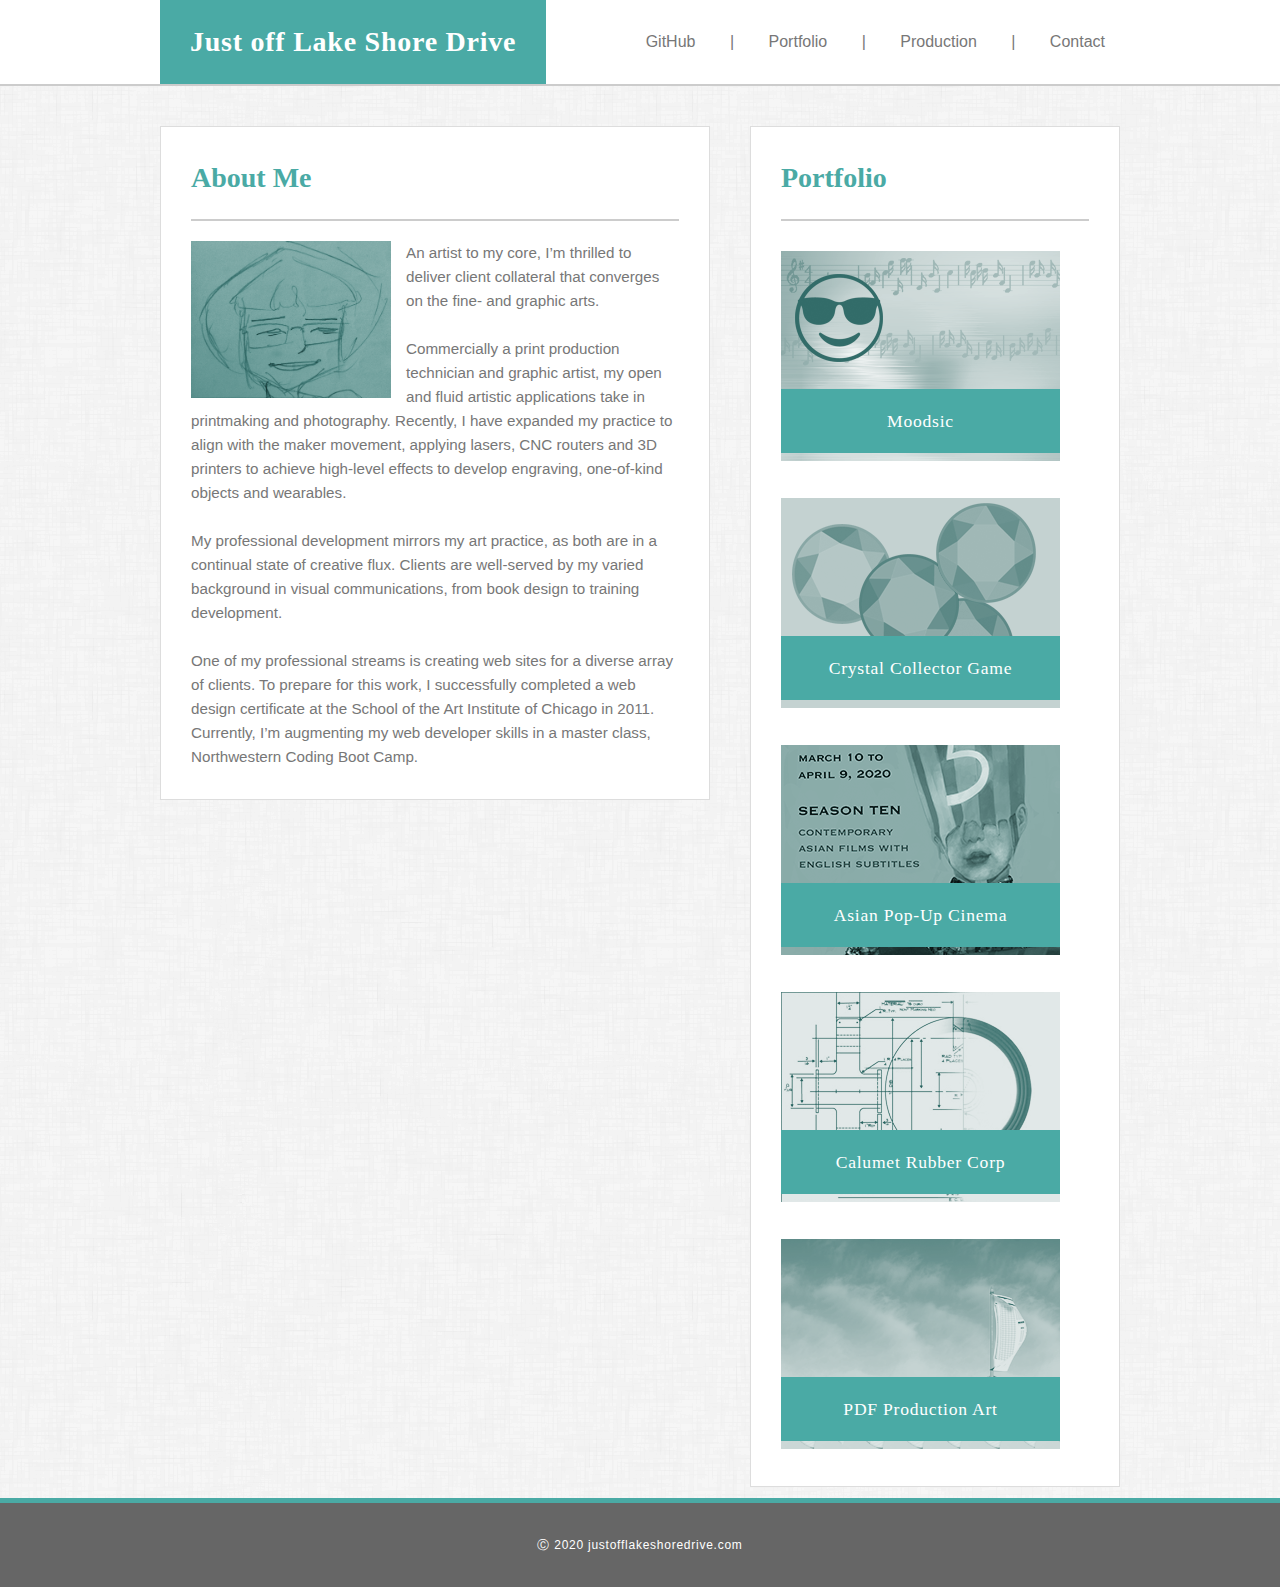
<file: index.html>
<!DOCTYPE html>
<html lang="eng">

<head>
    <meta charset="utf-8" />
    <meta name="viewport" content="width=device-width, initial-scale=1.0">
    <!-- SEO Optimization cause you can use an acronym with out some redundancy -->
    <meta name="Just off Lake Shore Drive, A Creative Upstart for Print Design, Experiential Modeling and one Day Full Stack Development, maybe.">
    <title>About Helen Smith, A Creative Upstart.</title>
    <!-- Favicon -->
    <link rel="shortcut icon" href="favicon.ico" type="image/x-icon">
    <!-- Myers Rest -->
    <link rel="stylesheet" type="text/css" href="assets/css/reset.css">
    <link rel="stylesheet" type="text/css" href="assets/css/style.css">

</head>

<body>
    <!-- start header-->
    <header>
        <!-- start logo-->
        <div class="mast_box">
            <h1 class="left">Just off Lake Shore Drive</h1>
            <!-- start naviagtion bar-->
            <nav>
                <ul>
                    <li><a href="https://github.com/intaglioplate312" target="_blank">GitHub</a></li>
                    <li>|</li>
                    <!--is there a cleaner way to do this?-->
                    <li><a href="https://justofflakeshoredrive.com/portfolio/portfolio.html">Portfolio</a></li>
                    <li>|</li>
                    <li><a href="production.html">Production</a></li>
                    <li>|</li>
                    <li><a href="mailto:justofflakeshoredrive@gmail.com?subject=Mail from git io Site">Contact</a></li>
                </ul>
            </nav>
        </div>
        <!--close mast_box-->
    </header>

    <!--start content-->
    <main class="clear">
        <!--start left content-->
        <section class="left">
            <article>
                <h2 class="heading">About Me</h2>
                <img class="left gutter_right" src="assets/images/headshot.png" alt="caricature of Helen Smith">

                <!--Can you believe this drivel? But I got three CAAPs grants so I guess art speak rules!!-->
                <p class="rigth">
                    An artist to my core, I’m thrilled to deliver client collateral that converges on the fine- and graphic arts.
                    <br> <br>Commercially a print production technician and graphic artist, my open and fluid artistic applications take in printmaking and photography. Recently, I have expanded my practice to align with the maker movement, applying lasers,
                    CNC routers and 3D printers to achieve high-level effects to develop engraving, one-of-kind objects and wearables.
                    <br> <br>My professional development mirrors my art practice, as both are in a continual state of creative flux. Clients are well-served by my varied background in visual communications, from book design to training development.
                    <br> <br>One of my professional streams is creating web sites for a diverse array of clients. To prepare for this work, I successfully completed a web design certificate at the School of the Art Institute of Chicago in 2011. Currently,
                    I’m augmenting my web developer skills in a master class, Northwestern Coding Boot Camp.
                </p>

            </article>
        </section>
        <!--end left content-->

        <!--start sidebar so to speak-->
        <aside class="right">

            <h2 class="heading">Portfolio</h2>

            <div class="gallery_box">
                <a href="https://thompsonjonm.github.io/project-one/" target="_blank"> <img src="assets/images/moodsic.png" alt="a musical mood adjustment app "></a>
                <a href="https://thompsonjonm.github.io/project-one/" target="_blank">
                    <h4 class="gallery_label">Moodsic</h4>
                </a>
            </div>
            <!--closes galery box-->

            <div class="gallery_box">
                <a href="https://justofflakeshoredrive.com/crystal-collector/index.html" target="_blank"><img src="assets/images/crystal.png" alt="a jQuery guessing game"></a>
                <a href="https://justofflakeshoredrive.com/crystal-collector/index.html" target="_blank">
                    <h4 class="gallery_label">Crystal Collector Game</h4>
                    <a href="https://github.com/intaglioplate312/stunning_crystals_game/blob/master/README.md" target="_blank"></a>
            </div>
            <!--closes galery box-->

            <div class="gallery_box">
                <a href="https://www.asianpopupcinema.org/season-11-epassport" target="_blank"><img src="assets/images/apuc.png" alt="program for season 6 asian pop up cinema passport"></a>
                <a href="https://www.asianpopupcinema.org/season-11-epassport" target="_blank">
                    <h4 class="gallery_label">Asian Pop-Up Cinema</h4>
                </a>
            </div>
            <!--closes galery box-->

            <div class="gallery_box">
                <a href="https://calumetrubber.com/" target="_blank"> <img src="assets/images/calumet.png" alt="print production"></a>
                <a href="https://calumetrubber.com/history.html" target="_blank">
                    <h4 class="gallery_label">Calumet Rubber Corp</h4>
                </a>
            </div>
            <!--closes galery box-->

            <div class="gallery_box">
                <a href="portfolio.pdf" target="_blank"><img src="assets/images/port.png" alt="chess series"></a>
                <a href="https://justofflakeshoredrive.com/" target="_blank">
                    <h4 class="gallery_label">PDF Production Art</h4>
                </a>
            </div>
            <!--closes galery box-->
        </aside>
    </main>
    <!--end main contnet area-->

    <footer>
        <div class="mast_box">
            <h6>&#9400; 2020 justofflakeshoredrive.com</h6>
        </div>
        <!--close mast_box-->
    </footer>

</body>

</html>
</file>
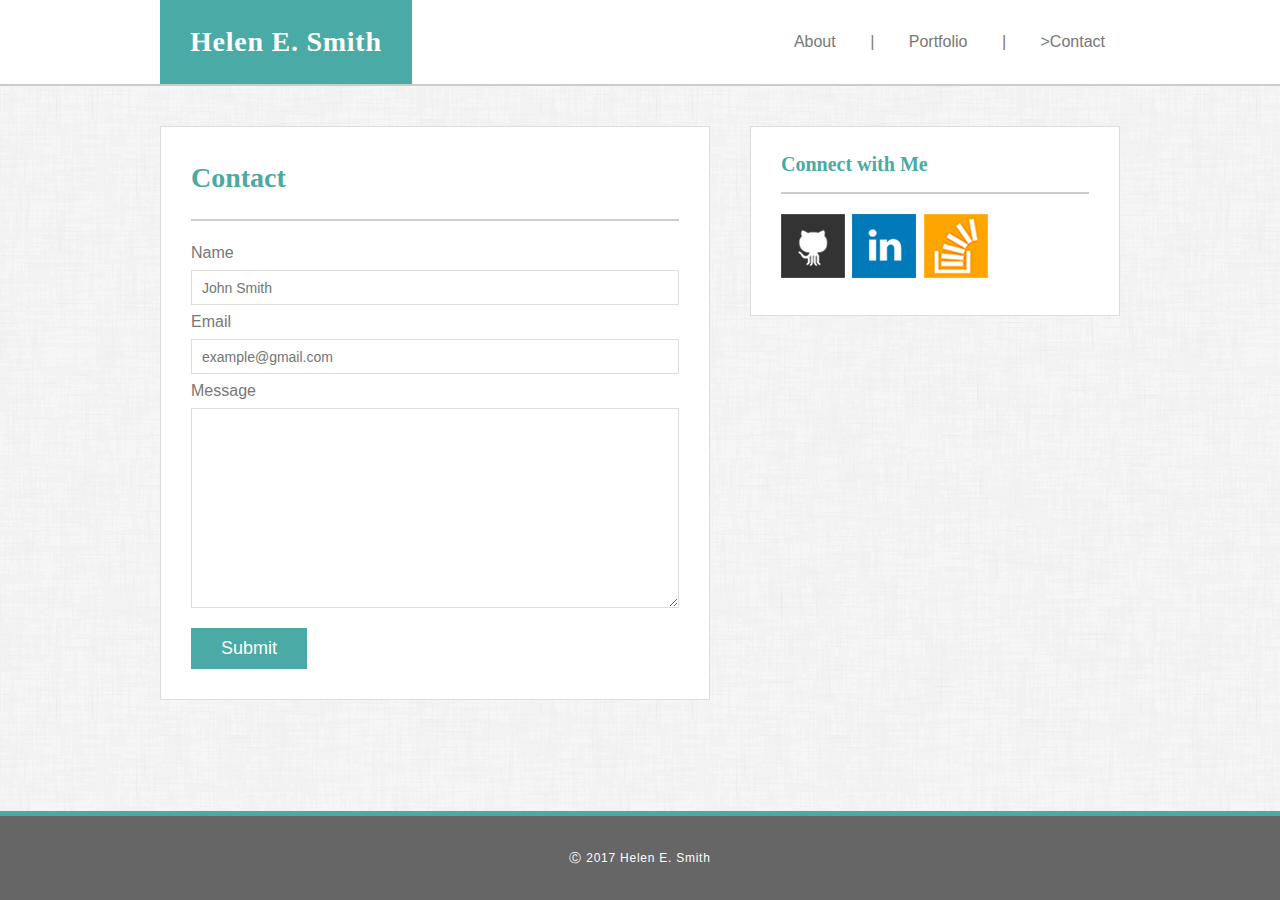
<file: contact.html>
<!DOCTYPE html>
<html lang="eng">

<head>
    <meta charset="utf-8" />
    <meta name="viewport" content="width=device-width, initial-scale=1.0">
    <!-- SEO Optimization cause you can use an acronym with out some redundancy -->
    <meta name="Just off Lake Shore Drive, A Creative Upstart for Print Design, Experiential Modeling and one Day Full Stack Development, maybe.">
    <title>Contact Helen Smith, A Creative Upstart.</title>
    <!-- Favicon -->
    <link rel="shortcut icon" href="favicon.ico" type="image/x-icon">
    <!-- Myers Rest -->
    <link rel="stylesheet" type="text/css" href="assets/css/reset.css">
    <link rel="stylesheet" type="text/css" href="assets/css/style.css">

</head>

<body>
    <!-- start header-->
    <header>
        <!-- start logo-->
        <div class="mast_box">
            <a href="index.html">
                <h1 class="left">Helen E. Smith</h1>
            </a>
            <!-- start naviagtion bar-->
            <nav>
                <ul>
                    <li><a href="index.html">About</a></li>
                    <li>|</li>
                    <!--is there a cleaner way to do this?-->
                    <li><a href="portfolio.html">Portfolio</a></li>
                    <li>|</li>
                    <li><a href="mailto:intaglioplate@yahoo.com?subject=Mail from Portfolio Site">>Contact</a></li>
                </ul>
            </nav>
        </div>
        <!--close mast_box-->
    </header>

    <!--start content-->
    <main class="clear">
        <!--start left content-->
        <section class="left">
            <article>
                <h2 class="heading">Contact</h2>
                <!--<old form>
  					<h4>Name</h4>
  					<input type="text" name="name" value="John Smith">
  					<br>
  					<h4>Email</h4>
  					<input type="text" name="email" value="example@gmail.com">
  					<br>
  					<h4>Message</h4>
  					<textarea name="message" rows="15">	
  					</textarea>
  					<br>
  					<input type="submit" value="Submit">
				</form>	-->
                <!--new form taken from solution-->
                <form id="contact-form">
                    <ul>
                        <li>
                            <label for="name">Name</label>
                            <input type="text" id="name" name="name" placeholder="John Smith" required="required">
                        </li>
                        <li>
                            <label for="email">Email</label>
                            <input type="email" id="email" name="email" placeholder="example@gmail.com" required="required">
                        </li>
                        <li>
                            <label for="message">Message</label>
                            <textarea id="message" name="message" required="required"></textarea>
                        </li>
                    </ul>
                    <input type="submit">
                </form>
            </article>
        </section>
        <!--end left content-->

        <!--start sidebar so to speak-->
        <aside class="right">
            <h3 class="heading">Connect with Me</h3>
            <!--default inline image string -->
            <a href="https://github.com/intaglioplate312" target="_blank"><img src="assets/images/github_icon.png" alt="github icon"></a>
            <a href="https://www.linkedin.com/in/justofflakeshoredrive/" target="_blank"><img src="assets/images/linkedin_icon.png" alt="linkedin_icon.png"></a>
            <a href="https://stackexchange.com/users/10752583/smith93901" target="_blank"><img src="assets/images/stackoverflow_icon.png" alt="stackoverflow_icon.png"></a>
        </aside>
    </main>
    <!--end main contnet area-->

    <footer>
        <div class="mast_box">
            <h6>&#9400; 2017 Helen E. Smith</h6>
        </div>
        <!--close mast_box-->
    </footer>

</body>

</html>
</file>
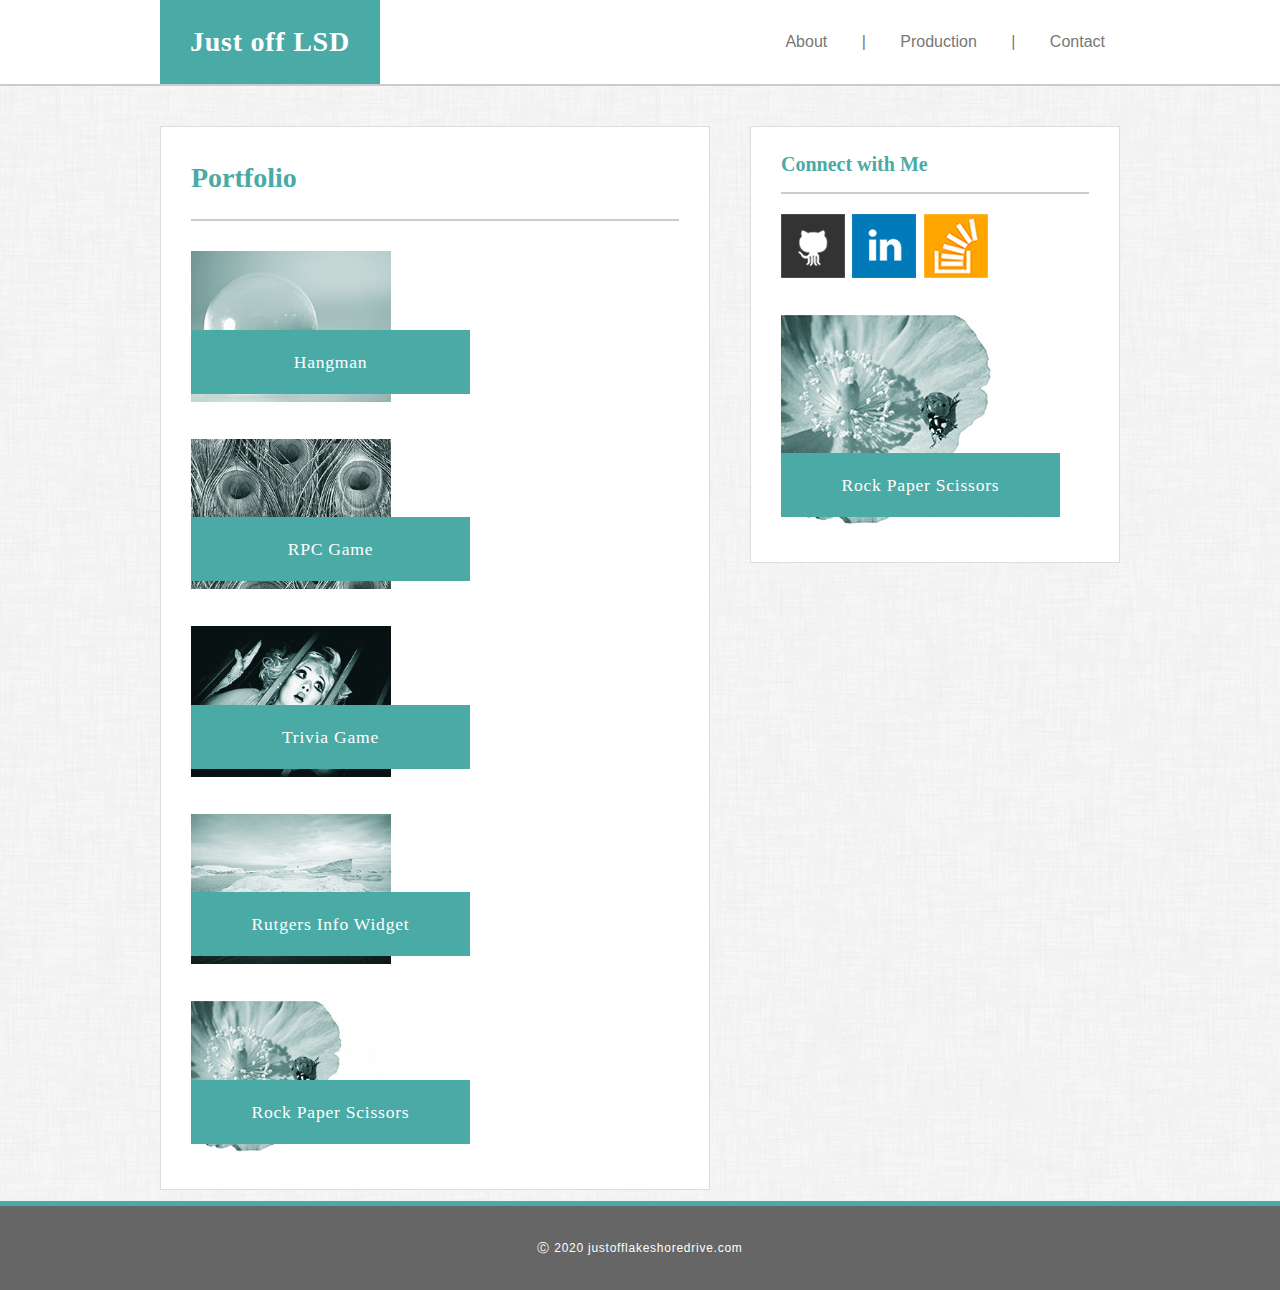
<file: portfolio.html>
<!DOCTYPE html>
<html lang="eng">

<head>
    <meta charset="utf-8" />
    <meta name="viewport" content="width=device-width, initial-scale=1.0">
    <!-- SEO Optimization cause you can use an acronym with out some redundancy -->
    <meta name="Just off Lake Shore Drive, A Creative Upstart for Print Design, Experiential Modeling and one Day Full Stack Development, maybe.">
    <title>Portfolio of Helen Smith, A Creative Upstart.</title>
    <!-- Favicon -->
    <link rel="shortcut icon" href="favicon.ico" type="image/x-icon">
    <!-- Myers Rest -->
    <link rel="stylesheet" type="text/css" href="assets/css/reset.css">
    <link rel="stylesheet" type="text/css" href="assets/css/style.css">

</head>

<body>
    <!-- start header-->
    <header>
        <!-- start logo-->
        <div class="mast_box">
            <a href="index.html">
                <h1 class="left">Just off LSD</h1>
            </a>
            <!-- start naviagtion bar-->
            <nav>
                <ul>
                    <li><a href="index.html">About</a></li>
                    <li>|</li>
                    <li><a href="production.html">Production</a></li>
                    <li>|</li>
                    <li><a href="mailto:justofflakeshoredrive@gmail.com?subject=Mail from git io Site">Contact</a></li>
                </ul>
            </nav>
        </div>
        <!--close mast_box-->
    </header>

    <!--start content-->
    <main class="clear">
        <!--start left content-->
        <section class="left">
            <article>
                <h2 class="heading">Portfolio</h2>

                <div class="gallery_box">
                    <img src="assets/images/ima.jpg" alt="This will be a link to a game sample">
                    <h4 class="gallery_label">Hangman</h4>
                </div>
                <!--closes galery box-->

                <div class="gallery_box">
                    <img src="assets/images/imb.jpg" alt="This will be a link to a game sample">
                    <h4 class="gallery_label">RPC Game</h4>
                </div>
                <!--closes galery box-->

                <div class="gallery_box">
                    <img src="assets/images/imc.jpg" alt="This will be a link to a game sample">
                    <h4 class="gallery_label">Trivia Game</h4>
                </div>
                <!--closes galery box-->

                <div class="gallery_box ">
                    <img src="assets/images/imd.jpg" alt="This will be a link to a game sample">
                    <h4 class="gallery_label">Rutgers Info Widget</h4>
                </div>
                <!--closes galery box-->

                <div class="gallery_box">
                    <img src="assets/images/ime.jpg" alt="This will be a link to a game sample">
                    <h4 class="gallery_label">Rock Paper Scissors</h4>
                </div>
                <!--closes galery box-->
            </article>
        </section>
        <!--end left content-->
        <!--start sidebar so to speak-->
        <aside class="right">
            <h3 class="heading">Connect with Me</h3>
            <!--default inline image string -->
            <a href="https://github.com/intaglioplate312" target="_blank"><img src="assets/images/github_icon.png" alt="github icon"></a>
            <a href="https://www.linkedin.com/in/justofflakeshoredrive/" target="_blank"><img src="assets/images/linkedin_icon.png" alt="linkedin_icon.png"></a>
            <a href="https://stackexchange.com/users/10752583/smith93901" target="_blank"><img src="assets/images/stackoverflow_icon.png" alt="stackoverflow_icon.png"></a>
            
            <div class="gallery_box left">
                    <img src="assets/images/ime.jpg" alt="This will be a link to a game sample">
                    <h4 class="gallery_label">Rock Paper Scissors</h4>
                </div>
        </aside>
    </main>
    <!--end main contnet area-->

    <footer>
        <div class="mast_box">
            <h6>&#9400; 2020 justofflakeshoredrive.com</h6>
        </div>
        <!--close mast_box-->
    </footer>

</body>

</html>
</file>
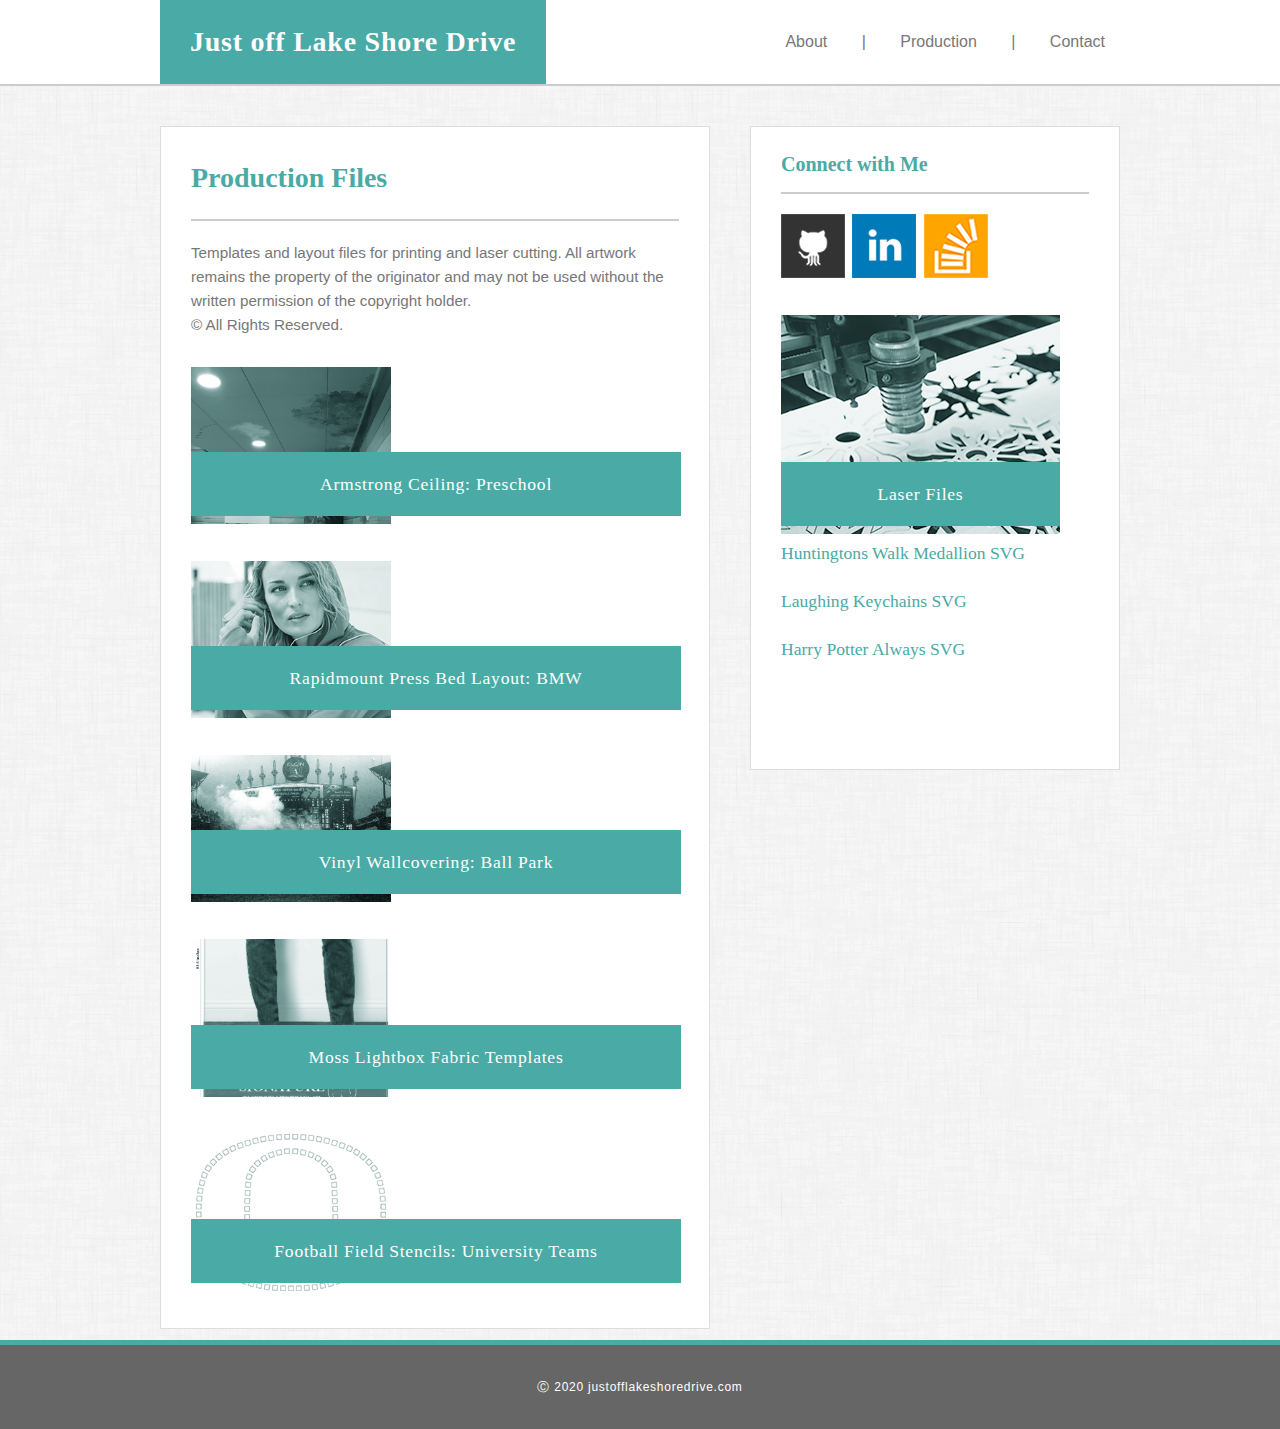
<file: production.html>
<!DOCTYPE html>
<html lang="eng">

<head>
    <meta charset="utf-8" />
    <meta name="viewport" content="width=device-width, initial-scale=1.0">
    <!-- SEO Optimization cause you can use an acronym with out some redundancy -->
    <meta name="Just off Lake Shore Drive, A Creative Upstart.">
    <title>Just off Lake Shore Drive Production Art.</title>
    <!-- Favicon -->
    <link rel="shortcut icon" href="favicon.ico" type="image/x-icon">
    <!-- Myers Rest -->
    <link rel="stylesheet" type="text/css" href="assets/css/reset.css">
    <link rel="stylesheet" type="text/css" href="assets/css/style.css">

</head>

<body>
    <!-- start header-->
    <header>
        <!-- start logo-->
        <div class="mast_box">
            <a href="index.html">
                <h1 class="left">Just off Lake Shore Drive</h1>
            </a>
            <!-- start naviagtion bar-->
            <nav>
                <ul>
                    <li><a href="index.html">About</a></li>
                    <li>|</li>
                    <!--is there a cleaner way to do this?-->
           
                    <li><a href="production.html">Production</a></li>
                    <li>|</li>
                    <li><a href="mailto:justofflakeshoredrive@gmail.com?subject=Mail from git io Site">Contact</a></li>
                </ul>
            </nav>
        </div>
        <!--close mast_box-->
    </header>

    <!--start content-->
    <main class="clear">
        <!--start left content-->
        <section class="left">
            <article>
                <h2 class="heading">Production Files</h2><p>
                Templates and layout files for printing and laser cutting. All artwork remains the property of the originator and may not be used without the written permission of the copyright holder. <br/> &copy; All Rights Reserved.</p>

                <div class="gallery_boxp">
                    <a href="pdfs/ceiling_sky_rcp.pdf" target="_blank"> 
                        <img src="assets/images/armstrong.png" alt="This will be a link to a game sample">
                    <h4 class="gallery_label">Armstrong Ceiling: Preschool </h4>
                    </a>
                </div>
                <!--closes galery box-->

                <div class="gallery_boxp">
                    <a href="pdfs/radipmount.pdf" target="_blank"> 
                    <img src="assets/images/BMW_AthletIcs_BK_Shot_02_4374_RES_RET.png" alt="This will be a link to a game sample">
                    <h4 class="gallery_label">Rapidmount Press Bed Layout: BMW </h4>
                    </a>
                </div>
                <!--closes galery box-->

                <div class="gallery_boxp">
                    <a href="pdfs/vinyl_wallcovering.pdf" target="_blank"> 
                    <img src="assets/images/comiskey.png" alt="image for vinyl wallcovering, comiskey ballpark">
                    <h4 class="gallery_label">Vinyl Wallcovering: Ball Park</h4>
                    </a>
                </div>
                <!--closes galery box-->

                <div class="gallery_boxp ">
                    <a href="pdfs/moss_backlite_lightbox.pdf" target="_blank"> 
                    <img src="assets/images/moss.png" alt="This will be a link to a game sample">
                    <h4 class="gallery_label">Moss Lightbox Fabric Templates</h4>
                    </a>
                </div>
                <!--closes galery box-->

                <div class="gallery_boxp">
                    <a href="pdfs/big_logos.pdf" target="_blank"> 
                    <img src="assets/images/big_logo_oregon.png" alt="This will be a link to a game sample">
                        <a href="pdfs/big_logos.pdf" target="_blank"> <h4 class="gallery_label">Football Field Stencils: University Teams </h4></a>
                    </a>
                </div>
                
            </article>
        </section>
        <!--end left content-->
        <!--start sidebar so to speak-->
        <aside class="right">
            
          
            <h3 class="heading">Connect with Me</h3>
            <!--default inline image string -->
            <a href="https://github.com/intaglioplate312" target="_blank"><img src="assets/images/github_icon.png" alt="github icon"></a>
            <a href="https://www.linkedin.com/in/justofflakeshoredrive/" target="_blank"><img src="assets/images/linkedin_icon.png" alt="linkedin_icon.png"></a>
            <a href="https://stackexchange.com/users/10752583/smith93901" target="_blank"><img src="assets/images/stackoverflow_icon.png" alt="stackoverflow_icon.png"></a>
            
            <div class="gallery_box left">
                    <img src="assets/images/laser.png" alt="This will be a link to a game sample">
                <a href="assets/images/huntingtons_walk.svg" target="_blank"> <h4 class="gallery_label">Laser Files</h4></a>
                
                </div>
            <br/>
            <a href="assets/images/huntingtons_walk.svg" target="_blank"> <h4 >Huntingtons Walk Medallion SVG</h4></a>
            <br/>
                <a href="assets/images/laugh_laser_cut.svg" target="_blank"> <h4 >Laughing Keychains SVG</h4></a>
            <br/>
            <a href="assets/images/always2.svg" target="_blank"> <h4 >Harry Potter Always SVG</h4></a>
            <br/>
            <br/>
            <div class="gallery_box left">
        </aside>
    </main>
    <!--end main contnet area-->

    <footer>
        <div class="mast_box">
            <h6>&#9400; 2020 justofflakeshoredrive.com </h6>
        </div>
        <!--close mast_box-->
    </footer>

</body>

</html>
</file>
<file: assets/css/style.css>
* {
    box-sizing: border-box;
}

html {
    position: relative;
    min-height: 100%;
}

body {
    margin: 0 0 100px;
    font-family: 'Arial', 'Helvetica Neue', Helvetica, sans-serif;
    color: #777777;
    line-height: 150%;
    box-sizing: border-box;
    background-image: url(../images/furley_bg.png);
    background-repeat: repeat;
}

header {
    width: 100%;
    margin-right: auto;
    margin-left: auto;
    margin-bottom: 40px;
    background-color: #fff;
    border-bottom: 2px solid #ccc;
    overflow: hidden;
}

nav {
    float: right;
    padding-top: 30px;
}

nav ul {
    float: right;
    margin: 0px;
}

nav ul li {
    display: inline;
    padding: 0px 15px;
    font-size: 1em;
    font-weight: normal;
    margin: 0px;
    text-decoration: none;
}

nav ul li a {
    text-decoration: none;
    color: #777777;
}

nav ul li a:hover {
    color: #000;
}

main {
    margin: auto;
    width: 960px;
    height: 100%;
    overflow: hidden;
    position: relative;
}

section {
    background-color: #fff;
    width: 550px;
}



section img {
    width: 200px;
}


article {
    border: 1px solid #dddddd;
    padding: 30px;
    width: 100%;
    overflow: hidden;
}

aside {
    background-color: #fff;
    border: 1px solid #ddd;
    width: 370px;
    padding: 30px 30px;
}

aside img {
    width: 100%px;
}

label,
input[type=text],
input[type=email],
textarea {
    display: block;
    width: 100%;
    margin-top: 5px;
}

input[type=text],
input[type=email],
textarea {
    height: 35px;
    padding: 0 10px;
    font-size: 14px;
    border: 1px solid #ddd;
}

textarea {
    height: 200px;
}

input[type=submit] {
    padding: 10px 30px;
    font-size: 18px;
    color: #fff;
    cursor: pointer;
    background: #4aaaa5;
    border: 0 none;
    margin-top: 20px;
}

input[type=submit]:hover {
    color: #4aaaa5;
    background-color: #B5F6F3;
}

footer {
    clear: both;
    text-align: center;
    margin-top: 15px;
    margin-right: auto;
    margin-left: auto;
    background: #666666;
    border-top: 5px solid #4aaaa5;
    margin-top: 40px;
    width: 100%;
    color: #fff;
    position: absolute;
    left: 0;
    bottom: 0;
    width: 100%;
}


/* logo*/

h1 {
    font-family: 'Georgia', Times, Times New Roman, serif;
    font-size: 1.75em;
    font-weight: bolder;
    text-align: center;
    letter-spacing: .75px;
    color: #fff;
    background-color: #4aaaa5;
    padding: 30px;
}

h1:hover {
    color: #4aaaa5;
    background-color: #B5F6F3;
}


/*heading*/

h2 {
    font-size: 1.75em;
    font-weight: bolder;
    line-height: 150%;
}


/*side bar header*/

h3 {
    font-size: 1.25em;
    font-weight: bold;
    line-height: 75%;
}


/*gallery labels, contact labels*/

h4 {
    font-size: 1.1em;
}

h5 {
    font-size: 1em;
    font-style: italic;
}


/* footer*/

h6 {
    font-size: .75em;
    letter-spacing: .75px;
    padding: 30px 0px 30px 0px;
}

p {
    font-size: .95em;
}

a {
    text-decoration: none;
}
a h4 {
    font-family: 'Georgia', Times, Times New Roman, serif;
    color: #4aaaa5;
    text-decoration: none;
}
.heading {
    font-family: 'Georgia', Times, Times New Roman, serif;
    color: #4aaaa5;
    border-bottom: 2px solid #cccccc;
    padding-bottom: 20px;
    margin-bottom: 20px;
}

.mast_box {
    width: 960px;
    margin-right: auto;
    margin-left: auto;
    height: 100%;
    overflow: hidden;
    position: relative;
}

.right {
    float: right;
}

.left {
    float: left;
}

.clear {
    clear: both;
}

.gutter_right {
    margin-right: 15px;
}


/* section 650px-(2px=60px)=588/2=294
294-15=279*/

.gallery_box {
    width: 279px;
    margin-top: 30px;
    overflow: hidden;
    position: relative;
}

.gallery_boxp {
    width: 490px;
    margin-top: 30px;
    overflow: hidden;
    position: relative;
}

.gallery_label {
    font-family: 'Georgia', Times, Times New Roman, serif;
    text-align: center;
    letter-spacing: .75px;
    color: #fff;
    background-color: #4aaaa5;
    padding: 20px;
    position: absolute;
    bottom: 15px;
    width: 100%;
}

.gallery_label:hover {
    color: #4aaaa5;
    background-color: #B5F6F3;
}


/*medium desktop*/

@media screen and (max-width: 980px) {
    section img,
    .gallery_box {
        width: 100%;
        margin-bottom: 15px
    }
    aside img {
        height: 100%;
    }
    .mast_box {
        width: 85%;
        text-align: center;
    }
    main {
        width: 85%;
    }
    section {
        width: 60%;
        margin-bottom: 15px;
    }
    aside {
        width: 35%;
        margin-bottom: 15px;
    }
    h1,
    h2 {
        font-size: 1.6em;
    }
    h3 {
        font-size: 1.15em;
    }
    .heading {
        border-bottom: 2px solid #cccccc;
        padding-bottom: 5px;
        margin-bottom: 20px;
    }
    .gallery_label {
        padding: 20px;
        position: absolute;
        bottom: 30px;
        width: 100%;
    }
    .gallery_box img {
        width: 100%;
    }
}


/*tablet*/

@media screen and (max-width: 768px) {
    section img {
        width: 50%;
    }
    aside img {
        height: 100%;
    }
    header {
        margin-bottom: 15px;
    }
    h1,
    h2 {
        font-size: 1.8em;
    }
    header {
        width: 100%;
    }
    .mast_box {
        width: 95%;
    }
    main {
        width: 95%;
    }
    section {
        width: 100%;
        margin-bottom: 15px;
    }
    aside {
        width: 100%;
        margin-bottom: 15px;
    }
    /* section 650px-(2px=60px)=588/2=294
294-15=279*/
    .gallery_box {
        width: 100%;
        margin-top: 30px;
        position: relative;
        overflow: hidden;
    }
    .gallery_box img {
        width: 100%;
    }
    .gallery_label {
        padding: 20px;
        position: absolute;
        bottom: 30px;
        width: 100%;
    }
}


/*phone*/

@media screen and (max-width: 640px) {
    section img,
    .gallery_box {
        width: 100%;
    }
    aside img {
        height: 100%;
    }
    header {
        position: static;
        margin-bottom: 15px;
    }
    h1,
    h2 {
        font-size: 1.6em;
    }
    .mast_box {
        width: 100%;
        text-align: center;
    }
    .left,
    .right {
        float: none;
    }
    .heading {
        border-bottom: 2px solid #cccccc;
        padding-bottom: 5px;
        margin-bottom: 20px;
    }
    nav {
        float: none;
        text-align: center;
        padding: 6px;
    }
    nav ul {
        float: none;
    }
    nav ul li {
        float: none;
        text-align: center;
        padding: 10px;
        font-size: .90em;
    }
    main {
        width: 93%;
    }
    section,
    aside {
        width: 100%;
        margin: auto;
        margin-bottom: 15px;
    }
}


/*close media phone*/
</file>
